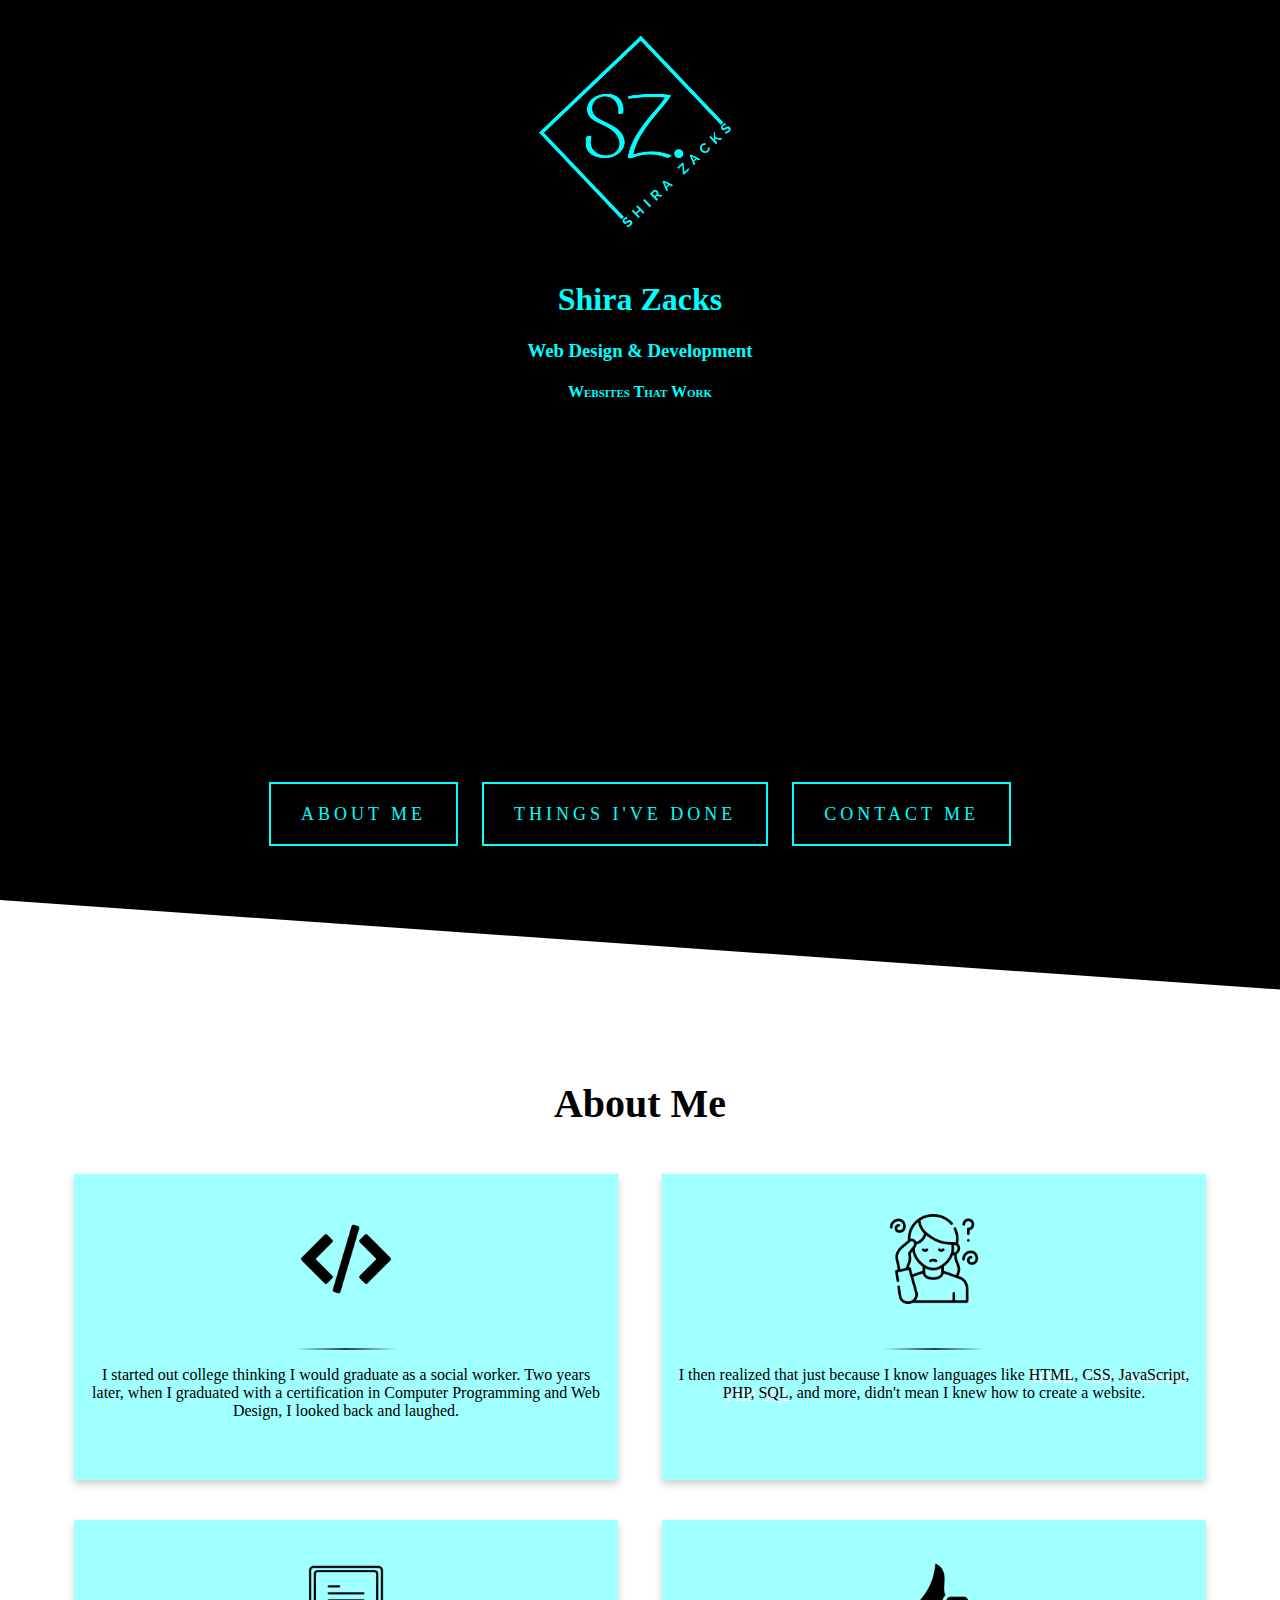
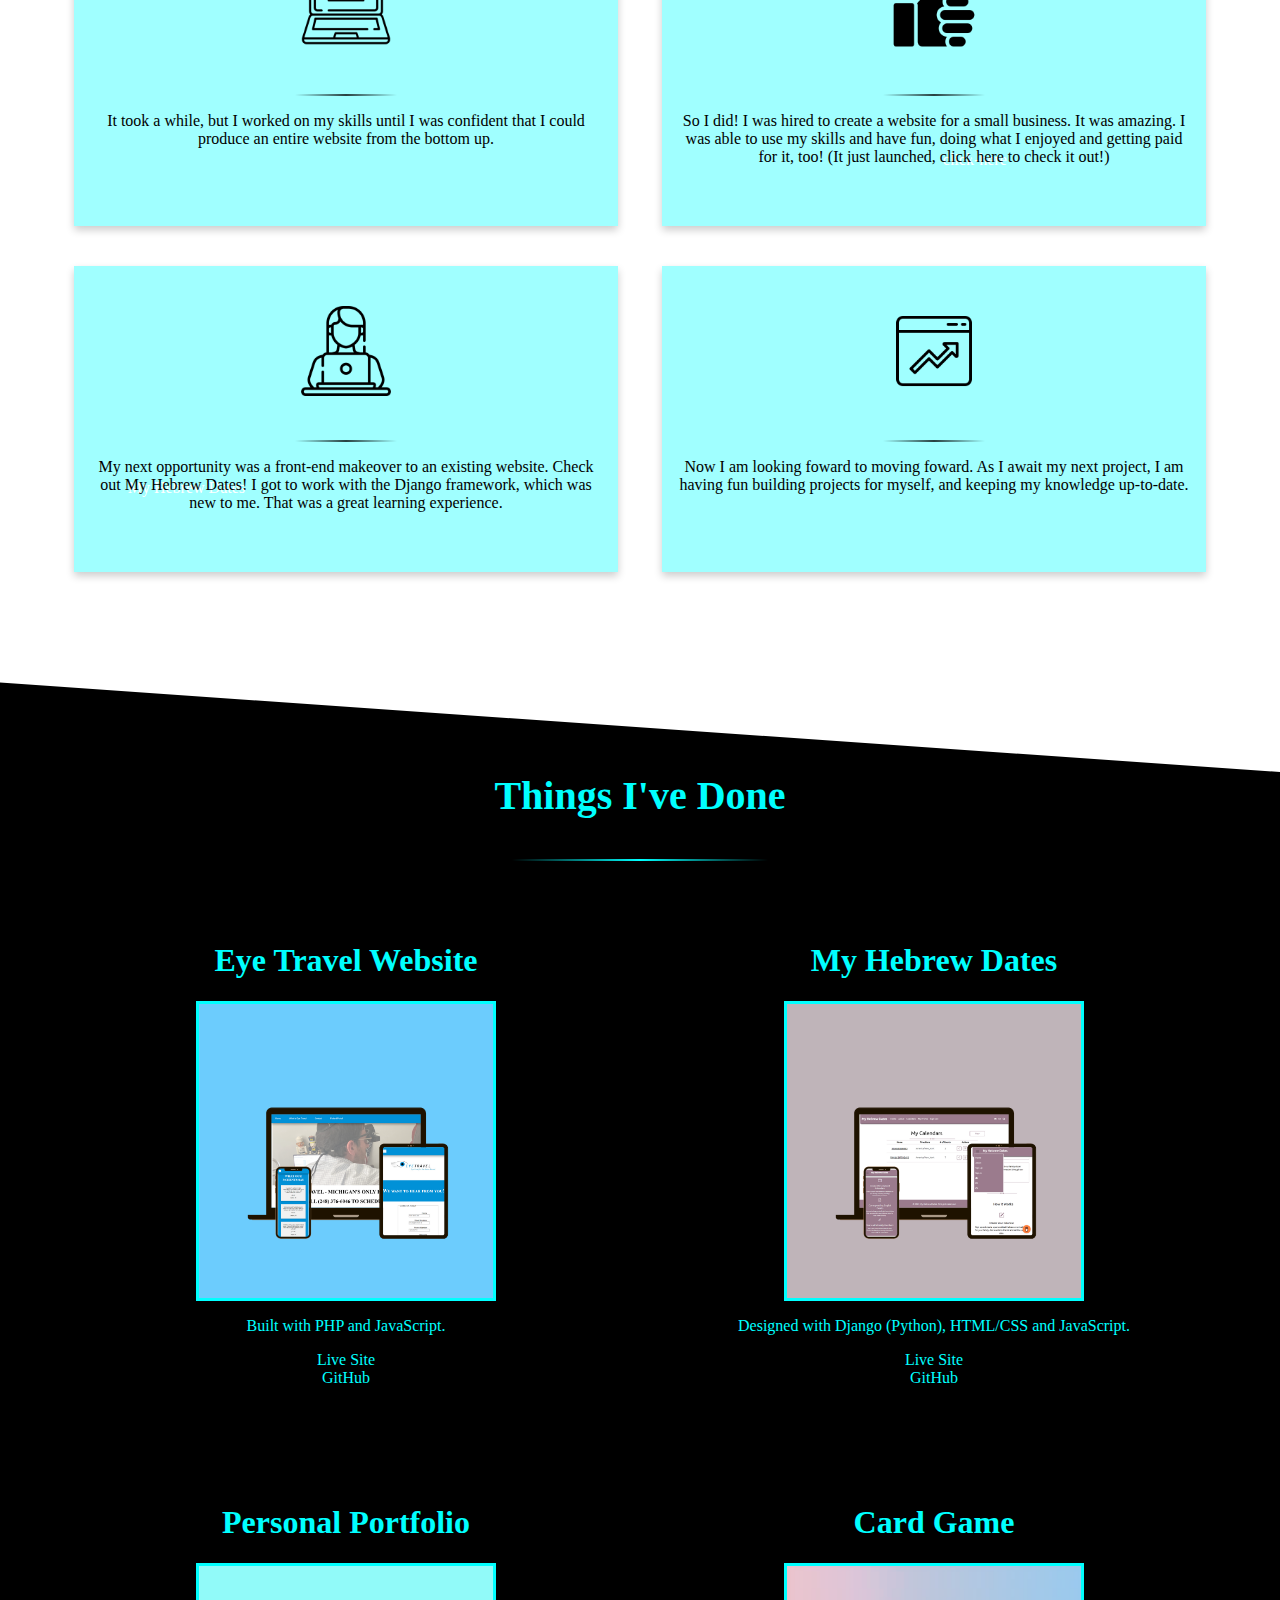
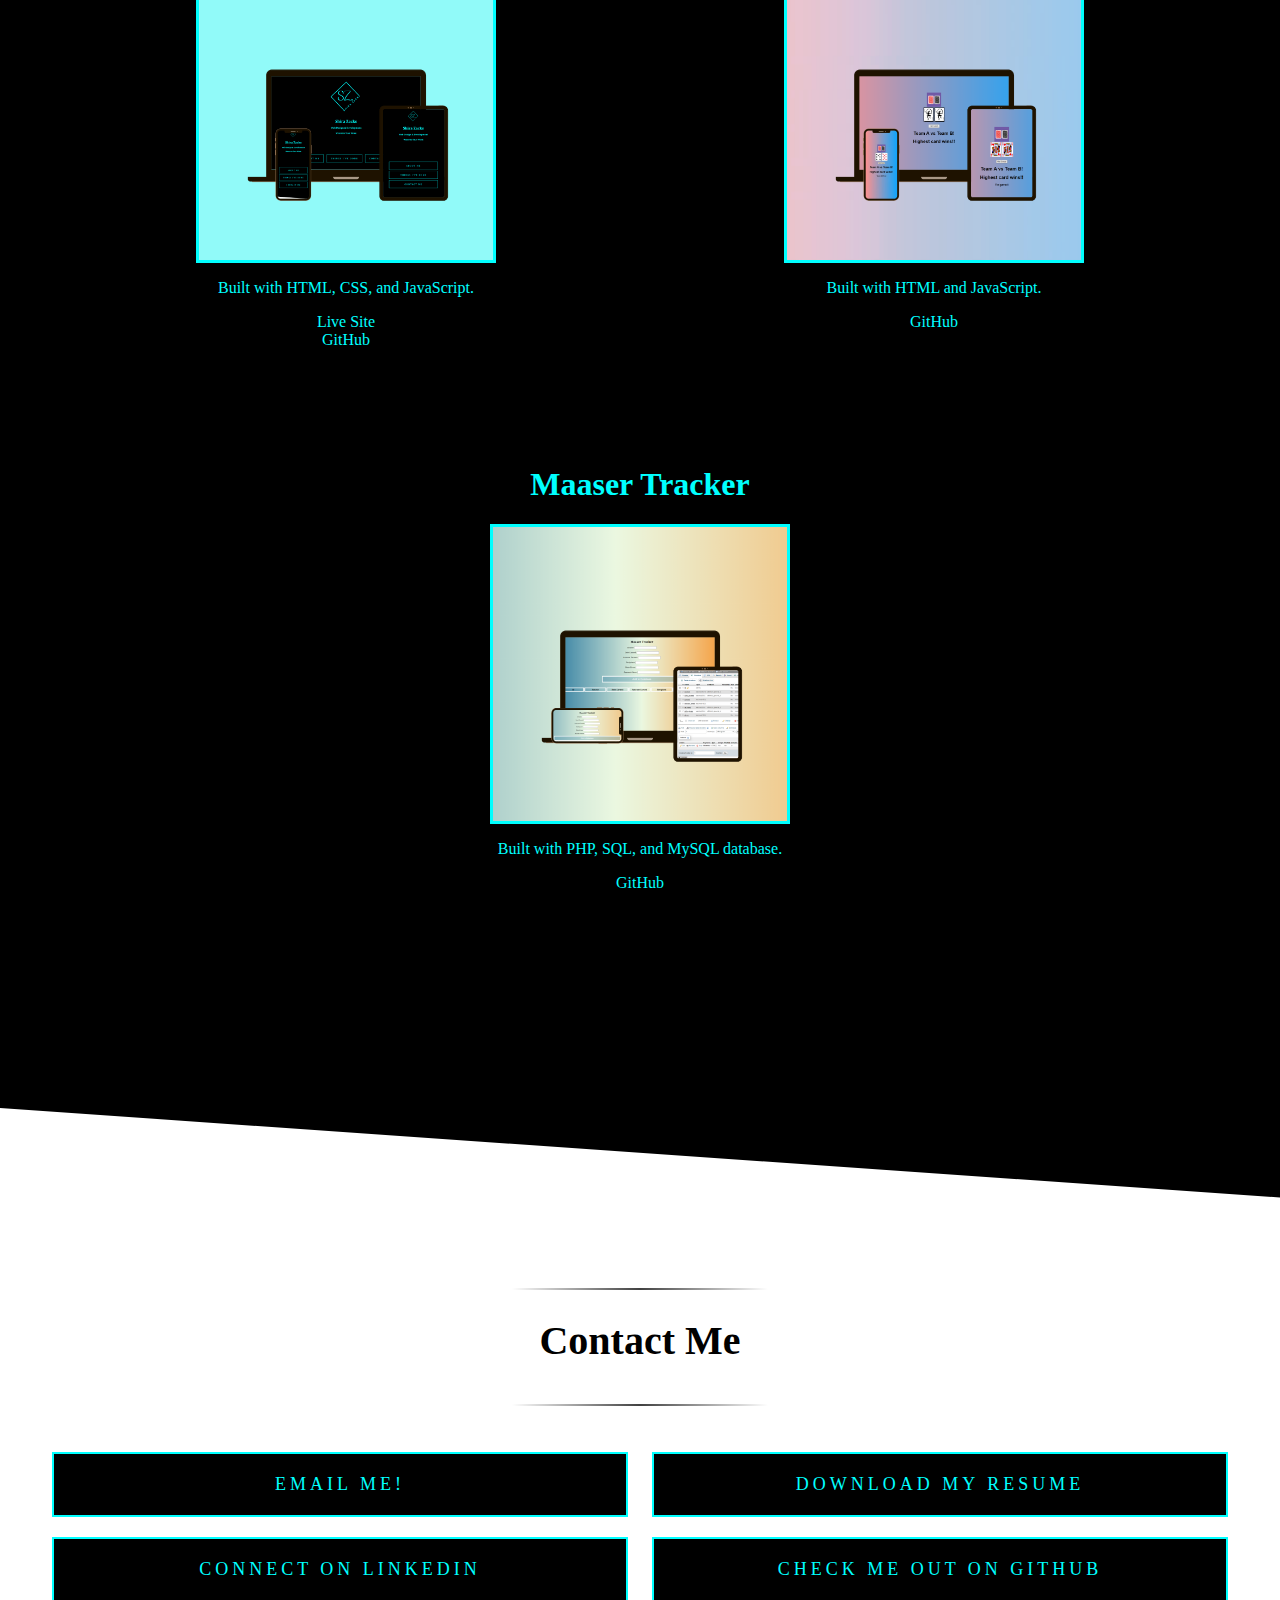
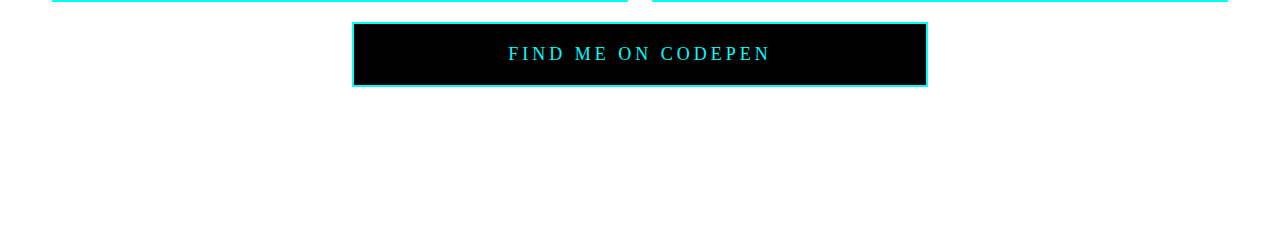
<file: index.html>
<!DOCTYPE html>
<html lang="en">

<head>
    <meta charset="UTF-8">
    <meta name="description" content="Hi! I'm Shira Zacks, web designer and developer. Check out my work!">
    <meta name="title" content="Shira Zacks || Web Design and Development">
    <meta http-equiv="X-UA-Compatible" content="IE=edge">
    <meta name="viewport" content="width=device-width, initial-scale=1.0">
    <title>Shira Zacks</title>
    <link rel="stylesheet" href="style.css">
    <link rel="icon" type="image" href="SZ.png">

</head>

<body>
    <div class="top_div">
        <div class="blue center">
            <img class="logo_pic" src="SZ.png">
            <h1>Shira Zacks</h1>
            <h3>Web Design & Development</h3>

            <h4>Websites That Work</h4>
        </div>
        <div class="menu">
            <a class="coolButton blue" href="#about_section">About Me</a>
            <a class="coolButton blue" href="#projects_section">Things I've Done</a>
            <a class="coolButton blue" href="#contact_section">Contact Me</a>
        </div>
    </div>
    <!-- <div class="test">
        <h1>this is a test </h1>
    </div> -->

    <div class="second_div center">
        <h1 id="about_section" class="big">About Me</h1>
        <div class="row">
            <div class="column">
                <img class="column_icon" src="codeicon.png" alt="Coding Background" name="https://www.flaticon.com/">
                <hr>
                <p>I started out college thinking I would graduate as a social worker. Two years later, when I graduated
                    with a certification in Computer Programming and Web Design, I looked back and laughed.</p>
            </div>
            <div class="column">
                <img class="column_icon" src="confusedicon.png" alt="Coding Background"
                    name="https://www.flaticon.com/">
                <hr>
                <p>I then realized that just because I know languages like <span>HTML</span>, <span>CSS</span>,
                    <span>JavaScript</span>, <span>PHP</span>, <span>SQL</span>, and
                    more<!-- English, Hebrew, UEB... -->, didn't mean I knew how to
                    create a website.
                </p>

            </div>
            <div class="column">
                <img class="column_icon" src="computericon.png" alt="Coding Background"
                    name="https://www.flaticon.com/">
                <hr>
                <p>It took a while, but I worked on my skills until I was confident that I could produce an entire
                    website from the bottom up.</p>
            </div>
            <div class="column">
                <img class="column_icon" src="yesicon.png" alt="Coding Background" name="https://www.flaticon.com/">
                <hr>
                <p>So I did! I was hired to create a website for a small business. It was amazing. I was able to use my
                    skills and have fun, doing what I enjoyed and getting paid for it, too! (It just launched,
                    <a class="underline" href="https://eyetraveldoc.com/">click<span class="no_show">-</span>here</a> to
                    check it out!)
                </p>
            </div>
            <div class="column">
                <img class="column_icon" src="workingicon.png" alt="Coding Background"
                    name="https://www.flaticon.com/" />
                <hr />
                <p>My next opportunity was a front-end makeover to an existing website. Check out
                    <a class="underline" href="https://myhebrewdates.com/">My Hebrew Dates</a>!
                    I got to work with the Django framework, which was new to me. That was a great learning experience.
                </p>
            </div>
            <div class="column">
                <img class="column_icon" src="fowardicon.png" alt="Coding Background" name="https://www.flaticon.com/">
                <hr>
                <p>Now I am looking foward to moving foward. As I await my next project, I am having fun building
                    projects for myself, and keeping my knowledge up-to-date.</p>
            </div>
        </div>
    </div>

    <div class="third_div">
        <div class="blue center">
            <h1 id="projects_section" class="big">Things I've Done</h1>
            <hr class="blueline">

            <div class="row">
                <div class="column2 eye_travel">
                    <h1>Eye Travel Website</h1>
                    <div class="project">
                        <img src="eye_travel.png">
                    </div>
                    <p class="project_description">Built with PHP and JavaScript.</p>
                    <a class="project_link underline" href="https://eyetraveldoc.com/">Live Site</a>
                    <br />
                    <a class="project_link underline" href="https://github.com/ShiraZacks/eyetraveldoc">GitHub</a>
                </div>

                <div class="column2 myhebrewdates">
                    <h1>My Hebrew Dates</h1>
                    <div class="project">
                        <img src="myhebrewdates.png">
                    </div>
                    <p class="project_description">Designed with Django (Python), HTML/CSS and JavaScript.</p>
                    <a class="project_link underline" href="https://myhebrewdates.com/">Live Site</a>
                    <br />
                    <a class="project_link underline" href="https://github.com/ShiraZacks/myHebrewDates">GitHub</a>
                </div>

                <div class="column2 portfolio">
                    <h1>Personal Portfolio</h1>
                    <div class="project">
                        <img src="portfolio.png">
                    </div>
                    <p class="project_description">Built with HTML, CSS, and JavaScript.</p>
                    <a class="project_link underline" href="index.html">Live Site</a>
                    <br />
                    <a class="project_link underline"
                        href="https://github.com/ShiraZacks/shirazacks.github.io">GitHub</a>
                </div>

                <div class="column2 card_game">
                    <h1>Card Game</h1>
                    <div class="project">
                        <img src="card_game.png">
                    </div>
                    <p class="project_description">Built with HTML and JavaScript.</p>
                    <a class="project_link underline" href="https://github.com/ShiraZacks/cardGame">GitHub</a>
                </div>

                <div class="column2 maaser_sql">
                    <h1>Maaser Tracker</h1>
                    <div class="project">
                        <img src="maaser_sql.png">
                    </div>
                    <p class="project_description">Built with PHP, SQL, and MySQL database.</p>
                    <a class="project_link underline" href="https://github.com/ShiraZacks/maaserSQL">GitHub</a>
                </div>
            </div>
        </div>
    </div>
    <div class="third_div_bottom"></div>

    <!-- the contact section needs to be longer than just the buttons so when
        someone clicks the contact button it doesn't look awkward -->
    <div class="contact_section">
        <hr>
        <h1 id="contact_section" class="center big">Contact Me</h1>
        <hr><br><br>
        <div class="contact_menu">
            <p class="contact_button coolButton blue email" onclick="window.open('mailto:shiramzacks@gmail.com');"><span
                    id="hidden">Email Me!</span></p>
            <a class="contact_button coolButton blue" href="ShiraZacksResume.pdf" download>Download My Resume</a>
            <a class="contact_button coolButton blue" href="https://www.linkedin.com/in/shira-zacks/">Connect on
                LinkedIn</a>
            <a class="contact_button coolButton blue" href="https://github.com/ShiraZacks">Check me out on GitHub</a>
            <a class="contact_button coolButton blue" href="https://codepen.io/shirazacks">Find me on CodePen</a>

        </div>
    </div>
</body>

</html>

<script src="script.js"></script>
</file>
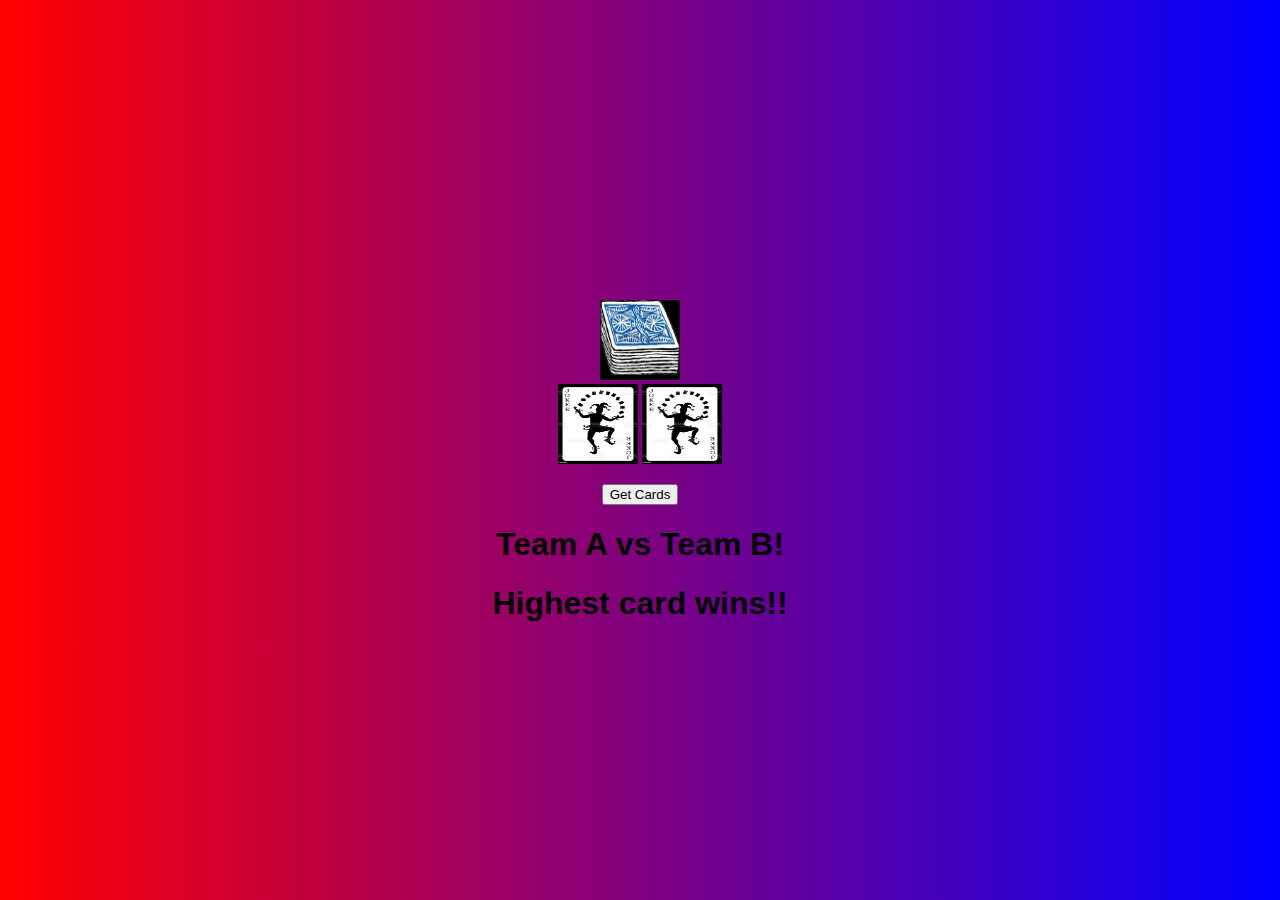
<file: cards/cardgame.html>
<!DOCTYPE html>
<html lang="en">

<head>
  <meta charset="UTF-8">
  <meta http-equiv="X-UA-Compatible" content="IE=edge">
  <meta name="viewport" content="width=device-width, initial-scale=1.0">
  <title>Card Game</title>
  <script defer src="cardGame.js"></script>
</head>
<style>
  body,
  html {
    font-family: Arial, Helvetica, sans-serif;
    text-align: center;
  }

  html{
    background-image: linear-gradient(to left,blue, red);
  }


  .cardpile {
    margin-top: 300px;
  }
</style>

<body>
  <div class="cardpile">
    <img src="pileOfCards.jpg" alt="Full Deck" id="thePile" width="80" height="80"><br>
    <img src="joker.jpg" alt="teamA" width="80" height="80" id="card1" tooltip="Player A">
    <img src="joker.jpg" alt="teamB" width="80" height="80" id="card2" tooltip="Player B">
    <p><input type="button" value="Get Cards" onclick="getCards()"></p>
    <p>
    <h1>Team A vs Team B!</h1>
    <h1>Highest card wins!!</h1>
    </p>
    <h3 id="justForJS"></h3>
  </div>

</body>

</html>
</file>
<file: style.css>
html,
body {
    margin: 0px;
}

.top_div {
    background-color: black;
    height: 100vh;
    position: relative;
    margin-bottom: 20vh;
}

.top_div::after {
    content: '';
    width: 100%;
    height: 100%;
    position: absolute;
    background: inherit;
    z-index: -1;
    bottom: 0;
    transform-origin: left bottom;
    transform: skewY(4deg);
}

.blue {
    color: #00ffff !important;
}

h4 {
    font-variant: small-caps;
}

.center {
    text-align: center;
}

.logo_pic {
    max-width: 20%;
}

.menu {
    bottom: 75px;
    position: absolute;
    display: block;
    background-color: black;
    width: 100%;
    text-align: center;
}

.coolButton {
    color: #00ffff;
    background-color: black;
    border: 2px solid #00ffff;
    position: relative;
    padding: 20px 30px;
    margin: 10px;
    text-align: center;
    text-decoration: none;
    text-transform: uppercase;
    vertical-align: middle;
    font-size: 18px;
    letter-spacing: 4px;
    -webkit-transition: ease-out 0.4s;
    -moz-transition: ease-out 0.4s;
    transition: ease-out 0.4s;

}

.coolButton:hover {
    box-shadow: inset 0 0 0 50px #00ffff;
    color: black !important;
}

@media screen and (max-width: 900px) {
    .coolButton {
        display: block;
        width: 60%;
        margin-left: auto;
        margin-right: auto;
        text-align: center;
    }
}

.column_icon {
    height: 10vh;
}

span {
    text-shadow: 3px 3px white;
}

.big{
    font-size:2.5em;
}
a {
    text-decoration: none;
    color: black;
}

.underline {
    position: relative;
    text-shadow: 3px 3px white;
    white-space: nowrap;
}

.underline::before {
    z-index: 1;
    content: '';
    position: absolute;
    bottom: 0;
    right: 0;
    width: 0;
    height: 15px;
    background-color: #ffffff8f;
    transition: width 0.6s cubic-bezier(0.25, 1, 0.5, 1);
}

@media (hover: hover) and (pointer: fine) {
    .underline:hover::before {
        left: 0;
        right: auto;
        width: 100%;
    }
}


a:visited {
    color: black;
}

hr {
    margin: 0 auto;
    margin-top: 40px;
    width: 20%;
    border: 0;
    height: 2px;
    background-image: linear-gradient(to right, rgba(0, 0, 0, 0), rgba(0, 0, 0, 0.75), rgba(0, 0, 0, 0));
}

hr.blueline{
    background-image: linear-gradient(to right, rgba(0, 0, 0, 0), #00ffff, rgba(0, 0, 0, 0));

}

/* Clear floats after the columns */
.row:after {
    content: "";
    display: table;
    clear: both;
}


.column,.column2{
    width: 40%;
    display: inline-table;
    margin: 20px;
    box-shadow: 0 4px 8px 0 rgba(0, 0, 0, 0.2);
    /* this^ adds the "card" effect */
    padding: 16px;
    padding-top: 40px;
    min-height: 250px;
    text-align: center;
    background-color: #a0ffff;
}
.column2{
    background:none !important;
}

.contact_menu {
    width: 100%;
    text-align: center;
}
.contact_menu:after {
    content: "";
    display: table;
    clear: both;
}

.contact_button{
    width: 40%;
    display: inline-table;
}

@media screen and (max-width: 900px) {
    .column,.column2,.contact_button{
        display: block;
        width: 80%;
        margin-left: auto;
        padding-left: 30px;
        padding-right: 30px;
        margin-right: auto;
        text-align: center;
    }
}

.project_link{
    color: #00ffff;
    text-shadow: none !important; /* to get rid of .underline white shadow */
}

.project_link:visited{
    color: #00ffff;
}

.no_show {
    /* There is a "-" somewhere I are hiding so things don't break - try to find it!! */
    color: #a0ffff;
}

.third_div{
    background-color: black;
    min-height: 100vh;
    position: relative;
    margin-top: 20vh;
}

.third_div::after {
    content: '';
    width: 100%;
    height: 100%;
    position: absolute;
    background: inherit;
    z-index: -2;
    bottom: 0;
    transform-origin: right top;
    transform: skewY(4deg);
}

.third_div_bottom{
    background-color: black;
    min-height: 20vh;
    margin-bottom: 20vh;
    position: relative;
}
.third_div_bottom::after{
    content: '';
    width: 100%;
    height: 100%;
    position: absolute;
    background: inherit;
    z-index: -1;
    bottom: 0;
    transform-origin: left top;
    transform: skewY(4deg);
}

.project {
    position: relative;
    margin: auto;
    overflow: hidden;
    width: 300px;
    height: 300px;
    box-sizing: border-box;
    border: solid 3px #00ffff;

}

.project img {
    max-width: 100%;
    transition: all 0.3s;
    display: block;
    width: 100%;
    height: auto;
    transform: scale(1);
}

.project:hover img {
    transform: scale(1.1);
}



#hidden{
    text-shadow: none !important;
}

.email:hover #hidden {
    transition-delay: .4s;
    display: none;
}

.email:hover:before {
    content: "shiramzacks@gmail.com";
}

.contact_section{
    height: 60vh;
}

.wrapShowcase{
    columns: 2 auto;
}

.showcase{
    height: 500px;
}
</file>
